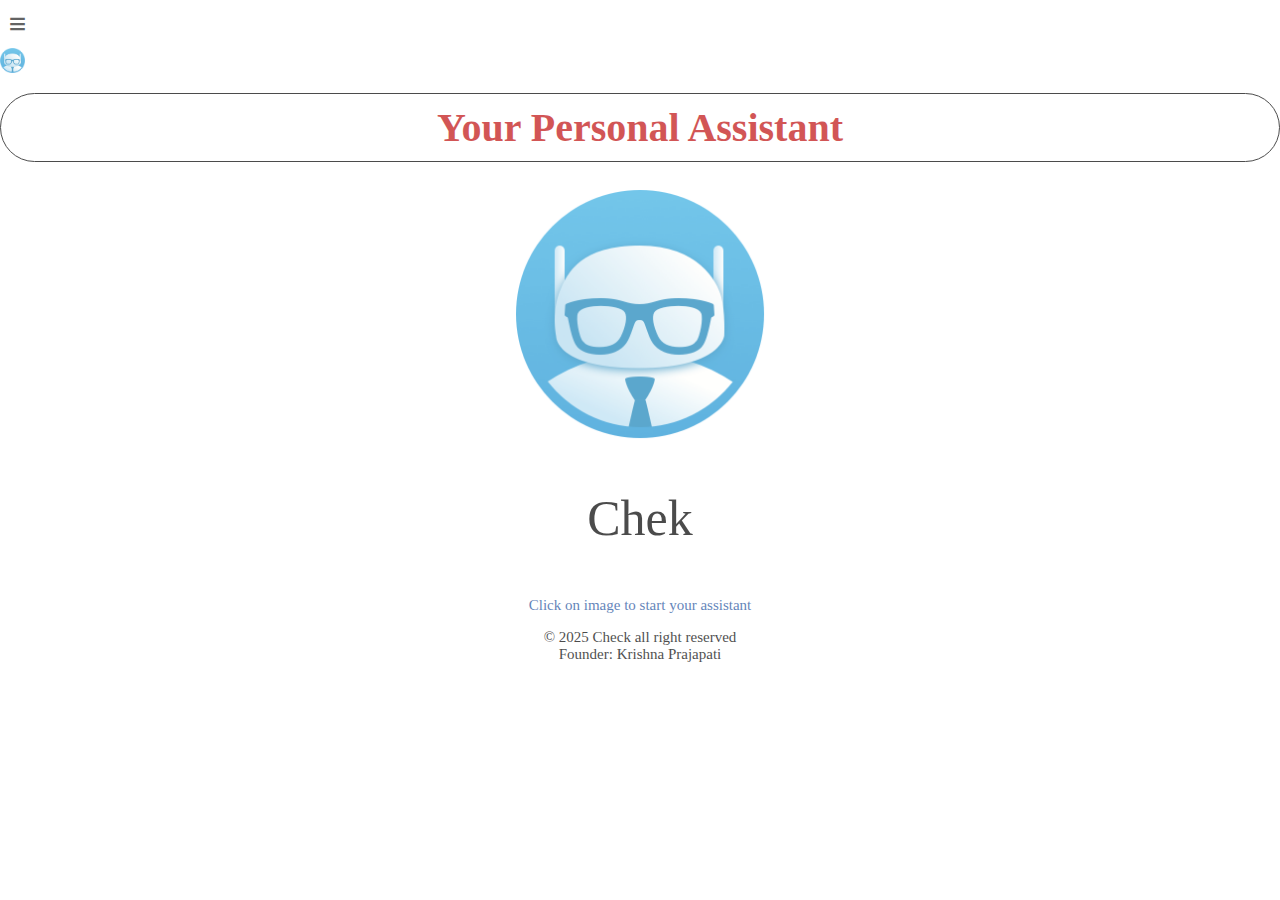
<file: index.html>
<html>
<head>
<title>Chek</title>
<link rel="stylesheet" href="css/animate.min.css">
</head>
<body>
<style type="text/css">
 body{
 margin:0
}
 h1{
 font-family: "Times New Roman", Times, serif;
 font-size:40px;
 color:#BF0E0E;
 border:1px solid black;
 border-radius:50px;
 padding:10px 20px;
 margin-top:20px;
}

img{
-webkit-user-select: none;
-khtml-user-select: none;
-moz-user-select: none;
-o-user-select: none;
user-select: none;

}
img::selection 
{
    background-color:transparent;
} 
img::-moz-selection
{
    background-color:transparent;
}
*
{        
    -webkit-user-select: none;
    -moz-user-select: -moz-none;
    /*IE10*/
    -ms-user-select: none;
    user-select: none;

    /*You just need this if you are only concerned with android and not desktop browsers.*/
    -webkit-tap-highlight-color: rgba(0, 0, 0, 0);
}    

p{
 font-family: "Times New Roman", Times, serif;
 color:black;
 font-size:50px;

}
 

</style>

</style>
<!DOCTYPE html>
<html>
<style>
* {
  box-sizing: border-box;
}

html, body {
  
  width: 100%;
  height: 100%;
  overflow: hidden;
  margin: 0;
  padding: 0;
  font-family: "Roboto Condensed", sans-serif;
}

.logo {
  height: 30px;
  position: relative;
  top: 4px;
}

.menu-checkbox {
  display: none;
}

.header {
  width: 100%;
  height: 100%;
  
  top: 0;
  left: 0;
  z-index: 101;
  height: 50px;
  background-color: #fff;
  
}

.overlay {
  display: none;
  width: 100%;
  height: 100%;
  background-color: rgba(0, 0, 0, 0.9);
  position: fixed;
  top: 0;
  left: 0;
  z-index: 100;
}

.menu {
  position: fixed;
  top: 50px;
  left: 0;
  z-index: 101;
  visibility: hidden;
  width: 280px;
  height: 100%;
  background: #fff;
  color: white;
  -webkit-transition: all 0.2s;
  transition: all 0.2s;
  -webkit-transform: translate3d(-100%, 0, 0);
  transform: translate3d(-100%, 0, 0);
 
}

.menu-btn {
  background-color: transparent;
  border: none;
  color: #222222;
  font-size: 30px;
  font-weight: 300;
  line-height: 1.6em;
  position: relative;
  padding: 0;
  left: -8px;
  cursor: pointer;
  -webkit-touch-callout: none;
  -webkit-user-select: none;
  -khtml-user-select: none;
  -moz-user-select: none;
  -ms-user-select: none;
  user-select: none;
}

.content {
  margin-top: 60px;
}

.items {
  width: 100%;
  margin: 0;
  padding: 20px;
}
.items li {
  list-style-type: none;
  background-color: white;
  border: 1px solid #dddddd;
  border-bottom: 2px solid #dddddd;
  min-height: 300px;
  width: 100%;
  margin-bottom: 20px;
  padding: 10px;
  font-size: 30px;
}

.menu-checkbox:checked ~ .overlay {
  display: block;
}
.menu-checkbox:checked ~ .menu {
  visibility: visible;
  -webkit-transform: translate3d(0, 0, 0);
  transform: translate3d(0, 0, 0);
}
.menu-checkbox:checked ~ .header .three-lines {
  position: relative;
  left: -3px;
}
a {
   
    text-decoration: none;
    font-size: 25px;
    color: #818181;
    display: block;
    transition: 0.3s
}
a:hover, .offcanvas a:focus{
    color: red;
}
.menu-btn::selection 
{
    background-color:transparent;
} 
.menu-btn::-moz-selection
{
    background-color:transparent;
}
*
{        
    -webkit-user-select: none;
    -moz-user-select: -moz-none;
    /*IE10*/
    -ms-user-select: none;
    user-select: none;

    /*You just need this if you are only concerned with android and not desktop browsers.*/
    -webkit-tap-highlight-color: rgba(0, 0, 0, 0);
}  
</style>
<body>

<input class='menu-checkbox' id='menu-checkbox' type='checkbox'>
<nav class='menu'>

  <img src="images/botback.jpg" width="280px" height="150px" style="margin-top:-60px;">
   <img src="images/icon.png" width="60px" height="60px" style="margin-top:-40px;margin-left:10px;">
  <a href="sidemenu/about.html">About</a>
  <a href="sidemenu/services.html">Services</a>
  <a href="sidemenu/feedback.html">Feedback</a>
  <a href="sidemenu/help.html">Help</a>
  </nav>

<label class='overlay' for='menu-checkbox'></label>
<div class= 'header'  style="opacity: 0.7;" >
<label class='menu-btn' for='menu-checkbox'>
    &nbsp;&nbsp;<span class='three-lines'>&#8801;&nbsp;</span></label>&nbsp;&nbsp;&nbsp;&nbsp;&nbsp;&nbsp;&nbsp;&nbsp;&nbsp;&nbsp;&nbsp;&nbsp;&nbsp;&nbsp;&nbsp;&nbsp;&nbsp;&nbsp;&nbsp;&nbsp;&nbsp;&nbsp;&nbsp;&nbsp;&nbsp;&nbsp;&nbsp;&nbsp;&nbsp;&nbsp;&nbsp;&nbsp;&nbsp;&nbsp;&nbsp;&nbsp;&nbsp;&nbsp;&nbsp;&nbsp;&nbsp;&nbsp;&nbsp;&nbsp;&nbsp;&nbsp;&nbsp;&nbsp;&nbsp;&nbsp;&nbsp;&nbsp;&nbsp;&nbsp;&nbsp;&nbsp;&nbsp;&nbsp;&nbsp;&nbsp;&nbsp;&nbsp;&nbsp;&nbsp;&nbsp;&nbsp;&nbsp;&nbsp;&nbsp;&nbsp;&nbsp;&nbsp;&nbsp;&nbsp;&nbsp;&nbsp;&nbsp;&nbsp;&nbsp;&nbsp;&nbsp;&nbsp;&nbsp;&nbsp;&nbsp;&nbsp;&nbsp;&nbsp;&nbsp;&nbsp;&nbsp;&nbsp;&nbsp;&nbsp;&nbsp;&nbsp;&nbsp;&nbsp;&nbsp;&nbsp;&nbsp;&nbsp;&nbsp;&nbsp;&nbsp;&nbsp;&nbsp;&nbsp;&nbsp;&nbsp;&nbsp;&nbsp;&nbsp;&nbsp;&nbsp;&nbsp;&nbsp;&nbsp;&nbsp;&nbsp;&nbsp;&nbsp;&nbsp;&nbsp;&nbsp;&nbsp;&nbsp;&nbsp;&nbsp;&nbsp;&nbsp;&nbsp;&nbsp;&nbsp;&nbsp;&nbsp;&nbsp;&nbsp;&nbsp;&nbsp;&nbsp;&nbsp;&nbsp;&nbsp;&nbsp;&nbsp;&nbsp;&nbsp;&nbsp;&nbsp;&nbsp;&nbsp;&nbsp;&nbsp;&nbsp;&nbsp;&nbsp;&nbsp;&nbsp;&nbsp;&nbsp;&nbsp;&nbsp;&nbsp;&nbsp;&nbsp;&nbsp;&nbsp;&nbsp;&nbsp;&nbsp;&nbsp;&nbsp;&nbsp;&nbsp;&nbsp;&nbsp;&nbsp;&nbsp;&nbsp;&nbsp;&nbsp;&nbsp;&nbsp;&nbsp;&nbsp;&nbsp;&nbsp;&nbsp;&nbsp;&nbsp;&nbsp;&nbsp;&nbsp;&nbsp;&nbsp;&nbsp;&nbsp;&nbsp;&nbsp;&nbsp;&nbsp;&nbsp;&nbsp;&nbsp;&nbsp;&nbsp;&nbsp;&nbsp;&nbsp;&nbsp;&nbsp;&nbsp;&nbsp;&nbsp;&nbsp;&nbsp;&nbsp;&nbsp;&nbsp;&nbsp;&nbsp;&nbsp;&nbsp;&nbsp;&nbsp;&nbsp;&nbsp;&nbsp;&nbsp;&nbsp;&nbsp;&nbsp;&nbsp;&nbsp;&nbsp;&nbsp;&nbsp;&nbsp;&nbsp;&nbsp;&nbsp;&nbsp;&nbsp;&nbsp;&nbsp;&nbsp;&nbsp;&nbsp;&nbsp;&nbsp;&nbsp;&nbsp;&nbsp;&nbsp;&nbsp;&nbsp;&nbsp;&nbsp;&nbsp;&nbsp;&nbsp;&nbsp;&nbsp;&nbsp;&nbsp;&nbsp;&nbsp;&nbsp;&nbsp;&nbsp;&nbsp;&nbsp;<img src="images/icon.png"  width="25px" height="25px" style="">
     
</body>
</html> 
<center><h1 class="animated bounceIndown">Your Personal Assistant</h1>
<a href="chek.html"><img src="images/icon.png"class="animated bounceIn" width="250px" height="250px"/></a>
<p class="animated rotateIn">Chek</p>
<p class="animated rollIn" style="font-size:15px; margin-top:0px; color:#1C519D;">Click on image to start your assistant</p>
<p class="animated fadeInUp" style="font-size:15px; margin-top:0px;">© 2025 Check all right reserved<br> Founder: Krishna Prajapati</center>

</body>
</html>
</file>
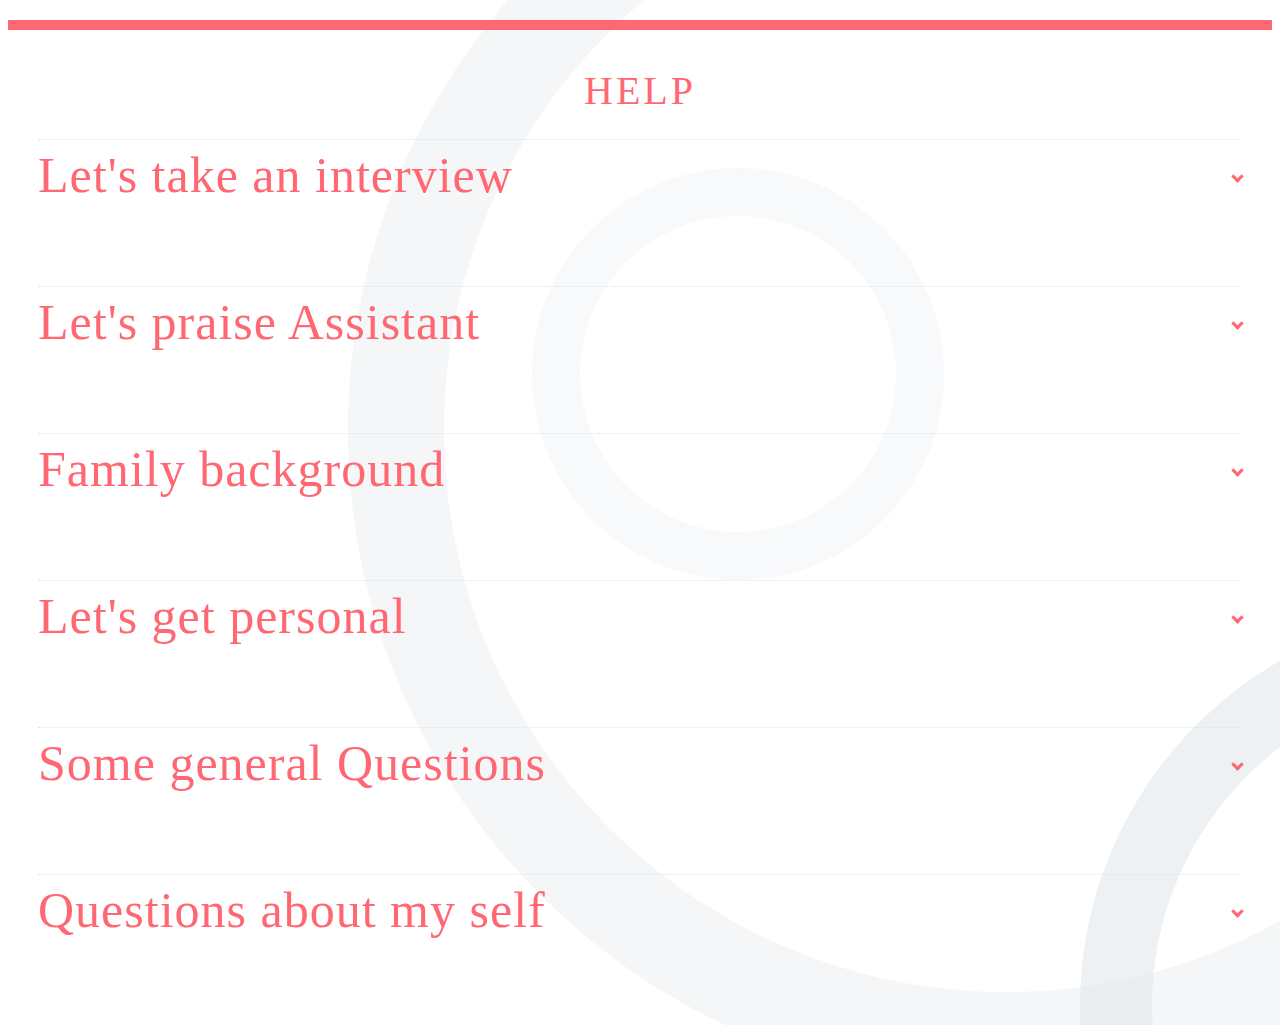
<file: sidemenu/help.html>
<html>
<head>
<style>
.transition, p, ul li i:before, ul li i:after {
  transition: all 0.25s ease-in-out;
}

.flipIn, h1, ul li {
  animation: flipdown 0.5s ease both;
}

.no-select, h2 {
  -webkit-tap-highlight-color: transparent;
  -webkit-touch-callout: none;
  -webkit-user-select: none;
  -khtml-user-select: none;
  -moz-user-select: none;
  -ms-user-select: none;
  user-select: none;
}


body {
  min-height: 100%;
  display: inline-block;
  position: relative;
  margin-top:20px;
  box-shadow: 0 10px 0 0 #ff6873 inset;
  background-image: url("default_bg.png");
  max-width: 100%;
  padding: 30px;
}
@media (max-width: 550px) {
  body {
    box-sizing: border-box;
    transform: translate(0, 0);
    max-width: 100%;
    min-height: 100%;
    margin: 0;
    left: 0;
  }
}

h1, h2 {
  color: #ff6873;
}

h1 {
margin-top:20px;
  text-transform: uppercase;
  font-size: 40px;
  line-height: 42px;
  letter-spacing: 3px;
  font-weight: 100;
}

h2 {

  font-size: 50px;
  line-height: 34px;
  font-weight: 300;
  letter-spacing: 1px;
  display: block;
  background-color: none;
  margin: 0;
  cursor: pointer;
}

p {
	background-color:#fff;
	border-radius:80px;
	padding:30px;
  color: rgba(48, 69, 92, 0.8);
  font-size: 30px;
  line-height: 52px;
  letter-spacing: 2px;
  position: relative;
  overflow: hidden;
  max-height: 800px;
  opacity: 1;
  transform: translate(0, 0);
  margin-top: 14px;
  z-index: 2;
}

ul {
  list-style: none;
  perspective: 900;
  padding: 0;
  margin: 0;
}
ul li {
  position: relative;
  padding: 0;
  margin: 0;
  padding-bottom: 4px;
  padding-top: 18px;
  border-top: 1px dotted #dce7eb;
}
ul li:nth-of-type(1) {
  animation-delay: 0.5s;
}
ul li:nth-of-type(2) {
  animation-delay: 0.75s;
}
ul li:nth-of-type(3) {
  animation-delay: 1s;
}
ul li:nth-of-type(4) {
  animation-delay: 1.5s;
}
ul li:nth-of-type(5) {
  animation-delay: 1.75s;
}
ul li:nth-of-type(6) {
  animation-delay: 2s;
}
ul li:last-of-type {
  padding-bottom: 0;
}
ul li i {
  position: absolute;
  transform: translate(-6px, 0);
  margin-top: 16px;
  right: 0;
}
ul li i:before, ul li i:after {
  content: "";
  position: absolute;
  background-color: #ff6873;
  width: 3px;
  height: 9px;
}
ul li i:before {
  transform: translate(-2px, 0) rotate(45deg);
}
ul li i:after {
  transform: translate(2px, 0) rotate(-45deg);
}
ul li input[type=checkbox] {
  position: absolute;
  cursor: pointer;
  width: 100%;
  height: 100%;
  z-index: 1;
  opacity: 0;
}
ul li input[type=checkbox]:checked ~ p {
  margin-top: 0;
  max-height: 0;
  opacity: 0;
  transform: translate(0, 50%);
}
ul li input[type=checkbox]:checked ~ i:before {
  transform: translate(2px, 0) rotate(45deg);
}
ul li input[type=checkbox]:checked ~ i:after {
  transform: translate(-2px, 0) rotate(-45deg);
}

@keyframes flipdown {
  0% {
    opacity: 0;
    transform-origin: top center;
    transform: rotateX(-90deg);
  }
  5% {
    opacity: 1;
  }
  80% {
    transform: rotateX(8deg);
  }
  83% {
    transform: rotateX(6deg);
  }
  92% {
    transform: rotateX(-3deg);
  }
  100% {
    transform-origin: top center;
    transform: rotateX(0deg);
  }
}

</style>
<body>
<center><h1>Help</h1></center>
<ul>
  <li>
    <input type="checkbox" checked>
    <i></i>
    <h2>Let's take an interview</h2>
    <p>I've asked many questions to Chek about it self. Like what do you like, tell me about yourself and like that. The responses were very good and funny, too. Here is the collection of those questions:
	<br>Like:<br>1. Tell me about yourself<br>2. Where do you live?<br>3. Do you like when it rains?<br>4. How do you keep yourself busy?<br>5. What's you favorite animal<br>6. Are you married?
	<br>7. How old are you?<br>8. When is your birthday?<br>9. What are your fears?<br>10. What makes you happy?<br></p>
  </li>
  <li>
    <input type="checkbox" checked>
    <i></i>
    <h2>Let's praise Assistant</h2>
    <p>I've tried to praise Assistant with different words and as always it has amazing responses. Let's have a look:<br>Like<br><br>
	1. I like you<br>2. You're cute<br>3. You are cool<br>4. You are a good human being<br></p>
  </li>
  <li>
    <input type="checkbox" checked>
    <i></i>
    <h2>Family background</h2>
    <p>I asked about the family, like who is your mother, who is your father. And it had all the answers. Really.<br>Like<br><br>
	1. Who's your mother<br>2. Who's you father <br>3. Who are your friends?<br></p>
  </li>
  <li>
    <input type="checkbox" checked>
    <i></i>
    <h2>Let's get personal</h2>
    <p>I've asked some personal questions like do you have a girlfriend. Every time it responded funny. It has a good sense of humor.<br>Like<br><br>
	1. What is your gender?<br>2. So you have a girlfriend? <br>3. Will you be my girlfriend?<br></p>
  </li>
  <li>
    <input type="checkbox" checked>
    <i></i>
    <h2>Some general Questions</h2>
    <p>I asked some general questions. What were you doing and where were you last night.<br>Like<br><br>
	1. What were you doing?<br>2. What are you doing?<br>3. Are you alone?<br></p>
  </li>
  <li>
    <input type="checkbox" checked>
    <i></i>
    <h2>Questions about my self</h2>
    <p>I asked some question about myself. To understand how it identifies me. Pretty interesting.<br>Like<br><br>
	1. Are you my friend?<br>2. Do you like me?<br>3. What do you know about me?<br></p>
  </li>
</ul>
</body>
</html>
</file>
